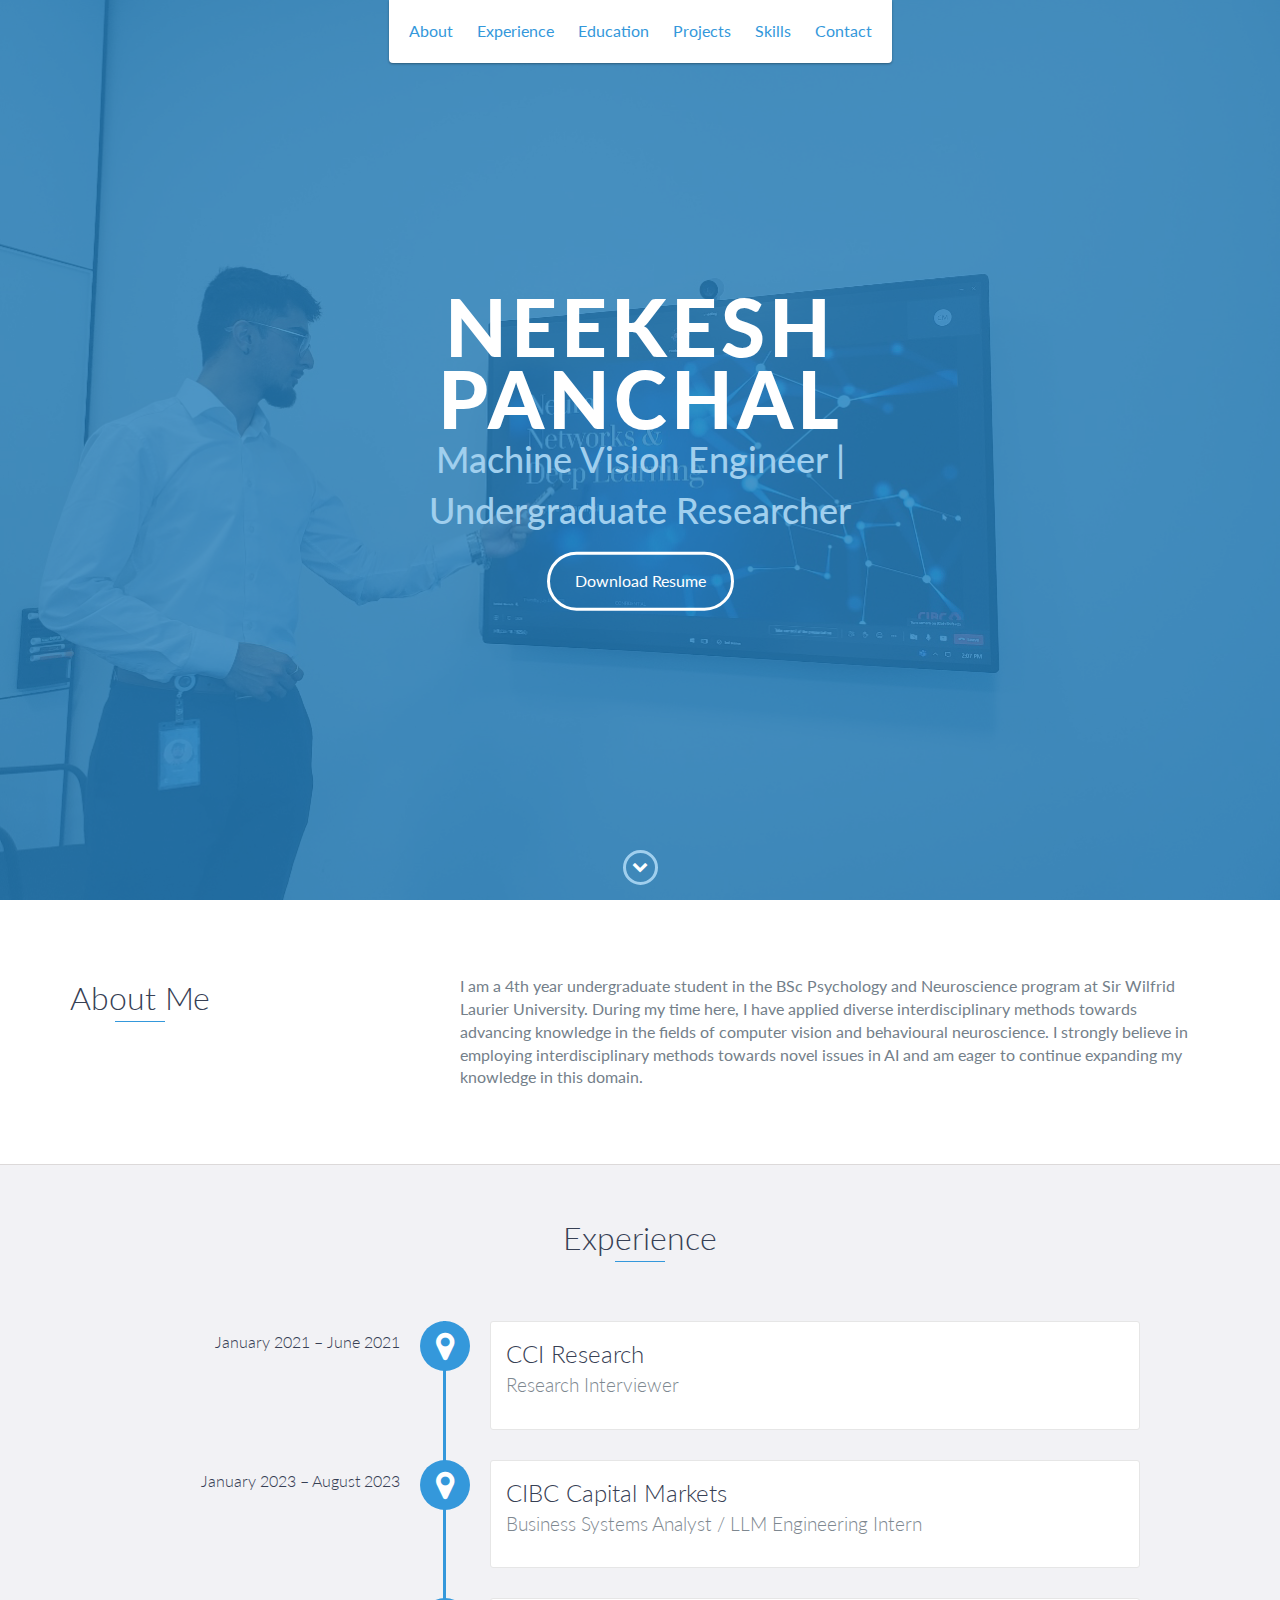
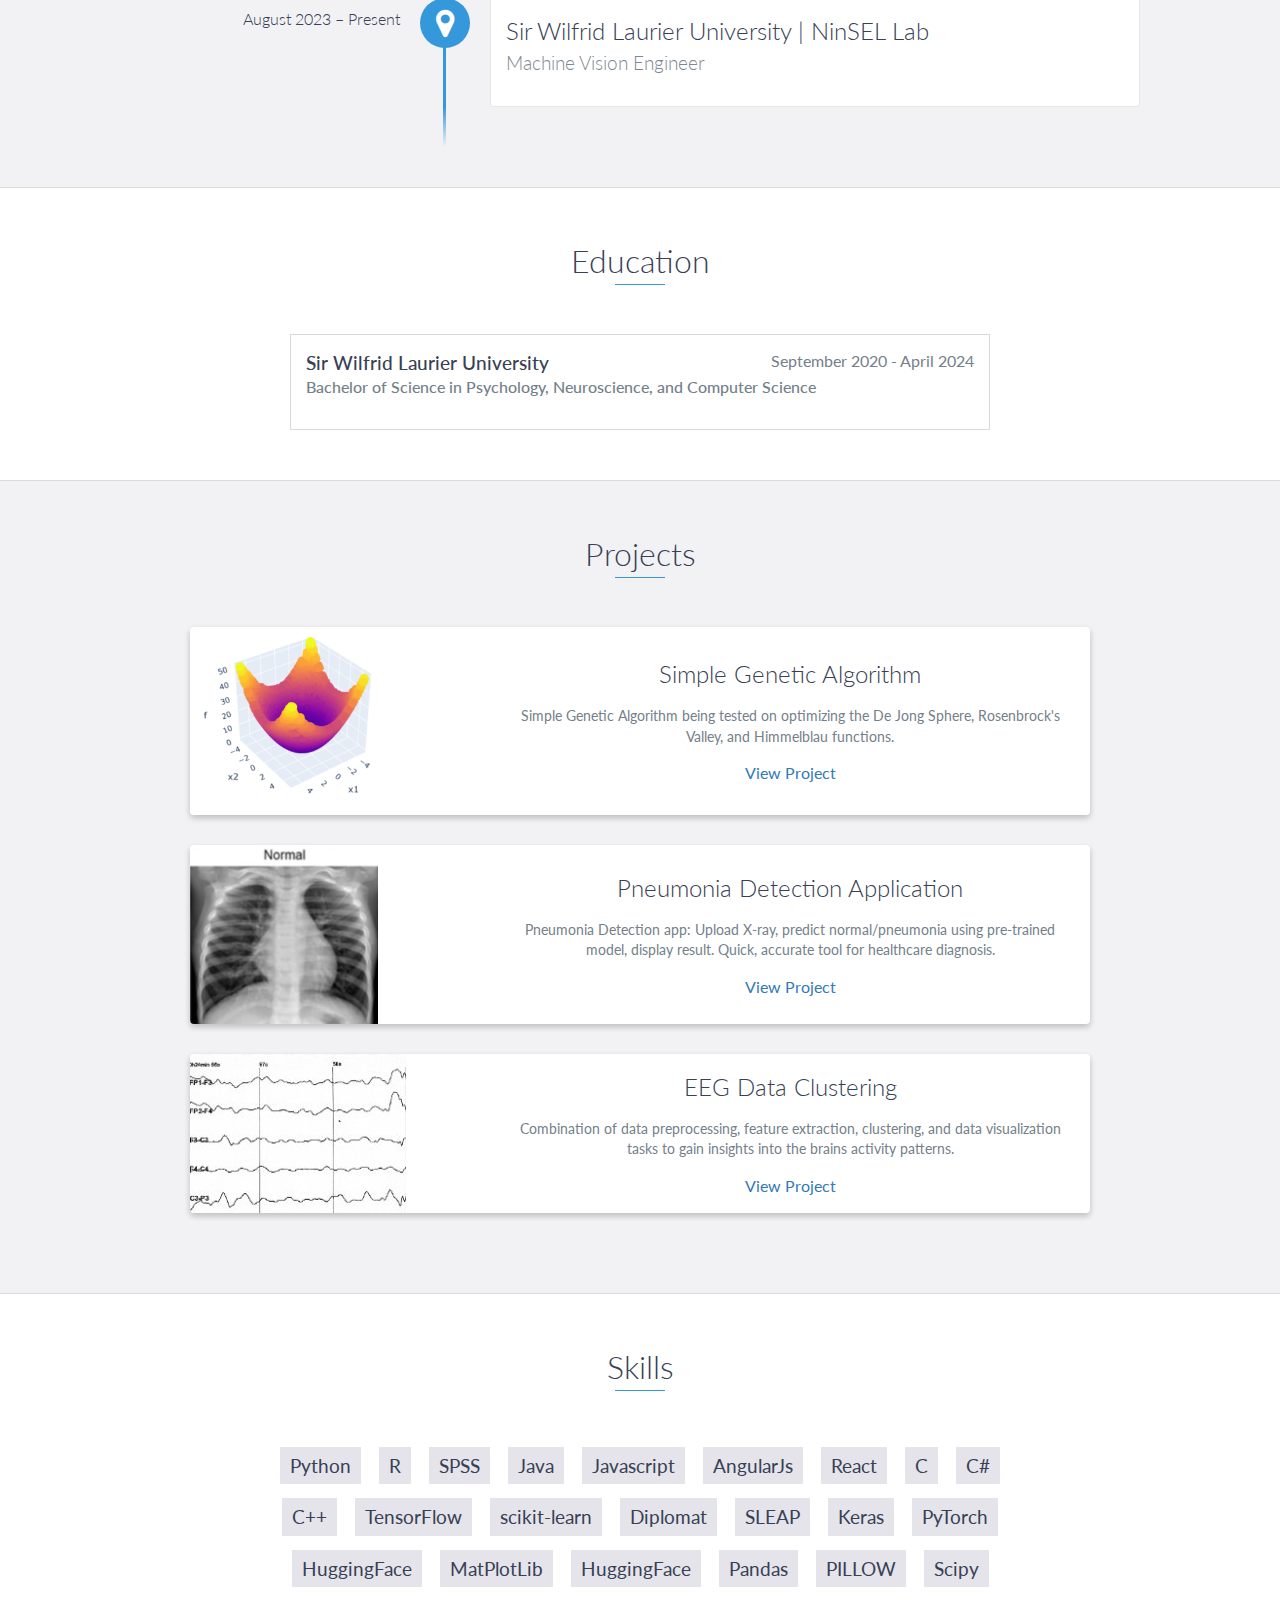
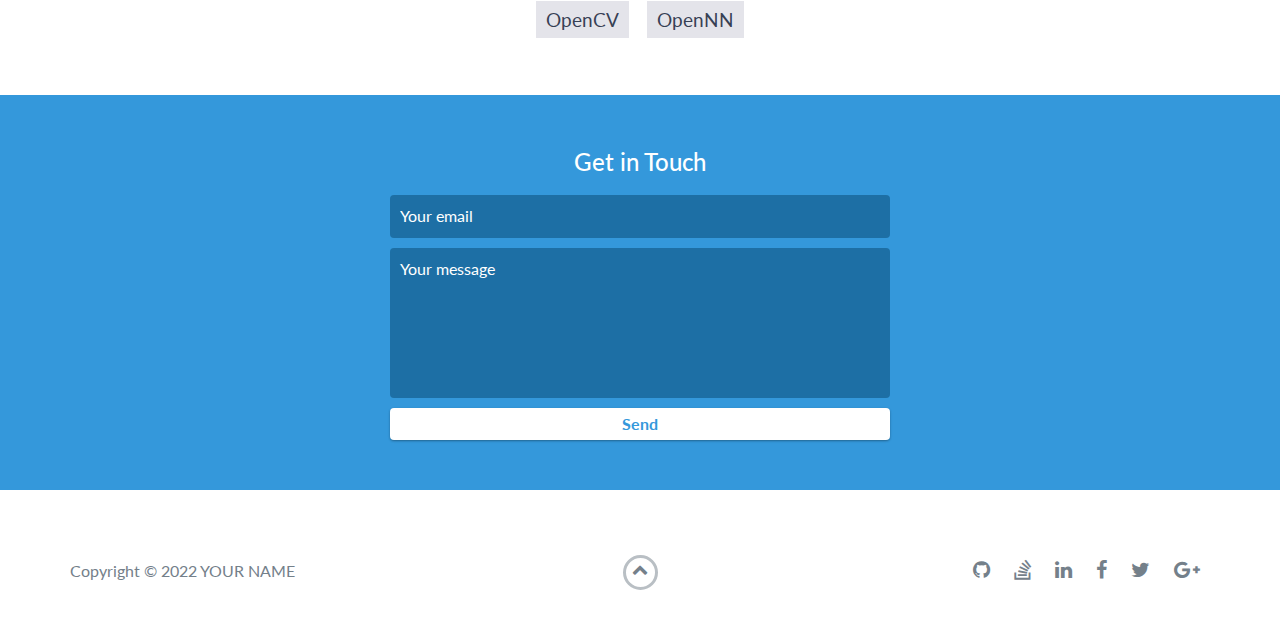
<file: index.html>
<!DOCTYPE html>
<html class="no-js" lang="en">

<head>
    <meta charset="utf-8">
    <meta http-equiv="X-UA-Compatible" content="IE=edge">
    <meta name="viewport" content="width=device-width, initial-scale=1">
    <title>My Portfolio</title>
	<link rel="shortcut icon" href="favicon.ico" type="image/x-icon">
	<link rel="icon" href="favicon.ico" type="image/x-icon">
    <link href="https://fonts.googleapis.com/css?family=Lato:300,400,700,900" rel="stylesheet">
    <link rel="stylesheet" href="libs/font-awesome/css/font-awesome.min.css">
    <link href="css/bootstrap.min.css" rel="stylesheet">
    <link href="css/styles.css" rel="stylesheet">
</head>

<body>
    <div id="mobile-menu-open" class="shadow-large">
        <i class="fa fa-bars" aria-hidden="true"></i>
    </div>
    <!-- End #mobile-menu-toggle -->
    <header>
        <div id="mobile-menu-close">
            <span>Close</span> <i class="fa fa-times" aria-hidden="true"></i>
        </div>
        <ul id="menu" class="shadow">
            <li>
                <a href="#about">About</a>
            </li>
            <li>
                <a href="#experience">Experience</a>
            </li>
            <li>
                <a href="#education">Education</a>
            </li>
            <li>
                <a href="#projects">Projects</a>
            </li>
            <li>
                <a href="#skills">Skills</a>
            </li>
            <li>
                <a href="#contact">Contact</a>
            </li>
        </ul>
    </header>
    <!-- End header -->

    <div id="lead">
        <div id="lead-content">
            <h1>Neekesh Panchal</h1>
            <h2>Machine Vision Engineer | Undergraduate Researcher</h2>
            <a href="C:\Users\Neeku\Downloads\neek_resume.pdf" class="btn-rounded-white">Download Resume</a>
        </div>
        <!-- End #lead-content -->

        <div id="lead-overlay"></div>

        <div id="lead-down">
            <span>
                <i class="fa fa-chevron-down" aria-hidden="true"></i>
            </span>
        </div>
        <!-- End #lead-down -->
    </div>
    <!-- End #lead -->

    <div id="about">
        <div class="container">
            <div class="row">
                <div class="col-md-4">
                    <h2 class="heading">About Me</h2>
                </div>
                <div class="col-md-8">
                    <p>
                        I am a 4th year undergraduate student in the BSc Psychology and Neuroscience program at Sir Wilfrid Laurier University. 
                        During my time here, I have applied diverse interdisciplinary methods towards advancing knowledge in the fields of computer vision and behavioural neuroscience. 
                        I strongly believe in employing interdisciplinary methods towards novel issues in AI and am eager to continue expanding my knowledge in this domain. 
                        
                    </p>
                </div>
            </div>
        </div>
    </div>
    <!-- End #about -->

    <div id="experience" class="background-alt">
        <h2 class="heading">Experience</h2>
        <div id="experience-timeline">
            <div data-date="January 2021 – June 2021">
                <h3>CCI Research</h3>
                <h4>Research Interviewer</h4>
                <p>
                
                </p>
            </div>

            <div data-date="January 2023 – August 2023">
                <h3>CIBC Capital Markets</h3>
                <h4>Business Systems Analyst / LLM Engineering Intern</h4>
                <p>
                </p>
            </div>

            <div data-date="August 2023 – Present">
                <h3>Sir Wilfrid Laurier University | NinSEL Lab</h3>
                <h4>Machine Vision Engineer</h4>
                <p>
                </p>
            </div>
        </div>
    </div>
    <!-- End #experience -->

    <div id="education">
        <h2 class="heading">Education</h2>
        <div class="education-block">
            <h3>Sir Wilfrid Laurier University</h3>
            <span class="education-date">September 2020 - April 2024</span>
            <h4>Bachelor of Science in Psychology, Neuroscience, and Computer Science</h4>
            <p>

            </p>
        </div>
        <!-- End .education-block -->

    </div>
    <!-- End #education -->

    <div id="projects" class="background-alt">
        <h2 class="heading">Projects</h2>
        <div class="container">
            <div class="row">
                <div class="project shadow-large">
                    <div class="project-image">
                        <img src="images/project1.jpg" />
                    </div>
                    <!-- End .project-image -->
                    <div class="project-info">
                        <h3>Simple Genetic Algorithm</h3>
                        <p>
                            Simple Genetic Algorithm being tested on optimizing the De Jong Sphere, Rosenbrock's Valley, and Himmelblau functions.
                        </p>
                        <a href="https://github.com/acceptablehawk/simple-genetic-algorithm">View Project</a>
                    </div>
                    <!-- End .project-info -->
                </div>
                <!-- End .project -->

                <div class="project shadow-large">
                    <div class="project-image">
                        <img src="images/project2.jpg" />
                    </div>
                    <!-- End .project-image -->
                    <div class="project-info">
                        <h3>Pneumonia Detection Application</h3>
                        <p>
                            Pneumonia Detection app: Upload X-ray, predict normal/pneumonia using pre-trained model, display result. Quick, accurate tool for healthcare diagnosis.
                        </p>
                        <a href="https://github.com/acceptablehawk/pneumonia-prediction">View Project</a>
                    </div>
                    <!-- End .project-info -->
                </div>
                
                <!-- End .project -->
                <div class="project shadow-large">
                    <div class="project-image">
                        <img src="images/project3.jpg" />
                    </div>
                    <!-- End .project-image -->
                    <div class="project-info">
                        <h3>EEG Data Clustering</h3>
                        <p>
                            Combination of data preprocessing, feature extraction, clustering, and data visualization tasks to gain insights into the brains activity patterns.
                        </p>
                        <a href="https://github.com/acceptablehawk/EEG-Data-Clustering">View Project</a>
                    </div>
                    <!-- End .project-info -->
                </div>
                <!-- End .project -->

            </div>
        </div>
    </div>
    <!-- End #projects -->

    <div id="skills">
        <h2 class="heading">Skills</h2>
        <ul>
            <li>Python</li>
            <li>R</li>
            <li>SPSS</li>
            <li>Java</li>
            <li>Javascript</li>
            <li>AngularJs</li>
            <li>React</li>
            <li>C</li>
            <li>C#</li>
            <li>C++</li>
            <li>TensorFlow</li>
            <li>scikit-learn</li>
            <li>Diplomat</li>
            <li>SLEAP</li>
            <li>Keras</li>
            <li>PyTorch</li>
            <li>HuggingFace</li>
            <li>MatPlotLib</li>
            <li>HuggingFace</li>
            <li>Pandas</li>
            <li>PILLOW</li>
            <li>Scipy</li>
            <li>OpenCV</li>
            <li>OpenNN</li>
        </ul>
    </div>
    <!-- End #skills -->

    <div id="contact">
        <h2>Get in Touch</h2>
        <div id="contact-form">
            <form method="POST" action="https://formspree.io/f/xqkvwvwq">
                <input type="hidden" name="_subject" value="Contact request from personal website" />
                <input type="email" name="_replyto" placeholder="Your email" required>
                <textarea name="message" placeholder="Your message" required></textarea>
                <button type="submit">Send</button>
            </form>
        </div>
        <!-- End #contact-form -->
    </div>
    <!-- End #contact -->

    <footer>
        <div class="container">
            <div class="row">
                <div class="col-sm-5 copyright">
                    <p>
                        Copyright &copy; <span id="current-year">2022</span> YOUR NAME
                    </p>
                </div>
                <div class="col-sm-2 top">
                    <span id="to-top">
                        <i class="fa fa-chevron-up" aria-hidden="true"></i>
                    </span>
                </div>
                <div class="col-sm-5 social">
                    <ul>
                        <li>
                            <a href="https://github.com/" target="_blank"><i class="fa fa-github" aria-hidden="true"></i></a>
                        </li>
                        <li>
                            <a href="https://stackoverflow.com/" target="_blank"><i class="fa fa-stack-overflow" aria-hidden="true"></i></a>
                        </li>
                        <li>
                            <a href="https://linkedin.com/" target="_blank"><i class="fa fa-linkedin" aria-hidden="true"></i></a>
                        </li>
                        <li>
                            <a href="https://www.facebook.com/" target="_blank"><i class="fa fa-facebook" aria-hidden="true"></i></a>
                        </li>
                        <li>
                            <a href="https://twitter.com/" target="_blank"><i class="fa fa-twitter" aria-hidden="true"></i></a>
                        </li>
                        <li>
                            <a href="https://plus.google.com/" target="_blank"><i class="fa fa-google-plus" aria-hidden="true"></i></a>
                        </li>
                    </ul>
                </div>
            </div>
        </div>
    </footer>
    <!-- End footer -->

    <script src="https://ajax.googleapis.com/ajax/libs/jquery/1.12.4/jquery.min.js"></script>
    <script src="js/scripts.min.js"></script>
</body>

</html>
</file>
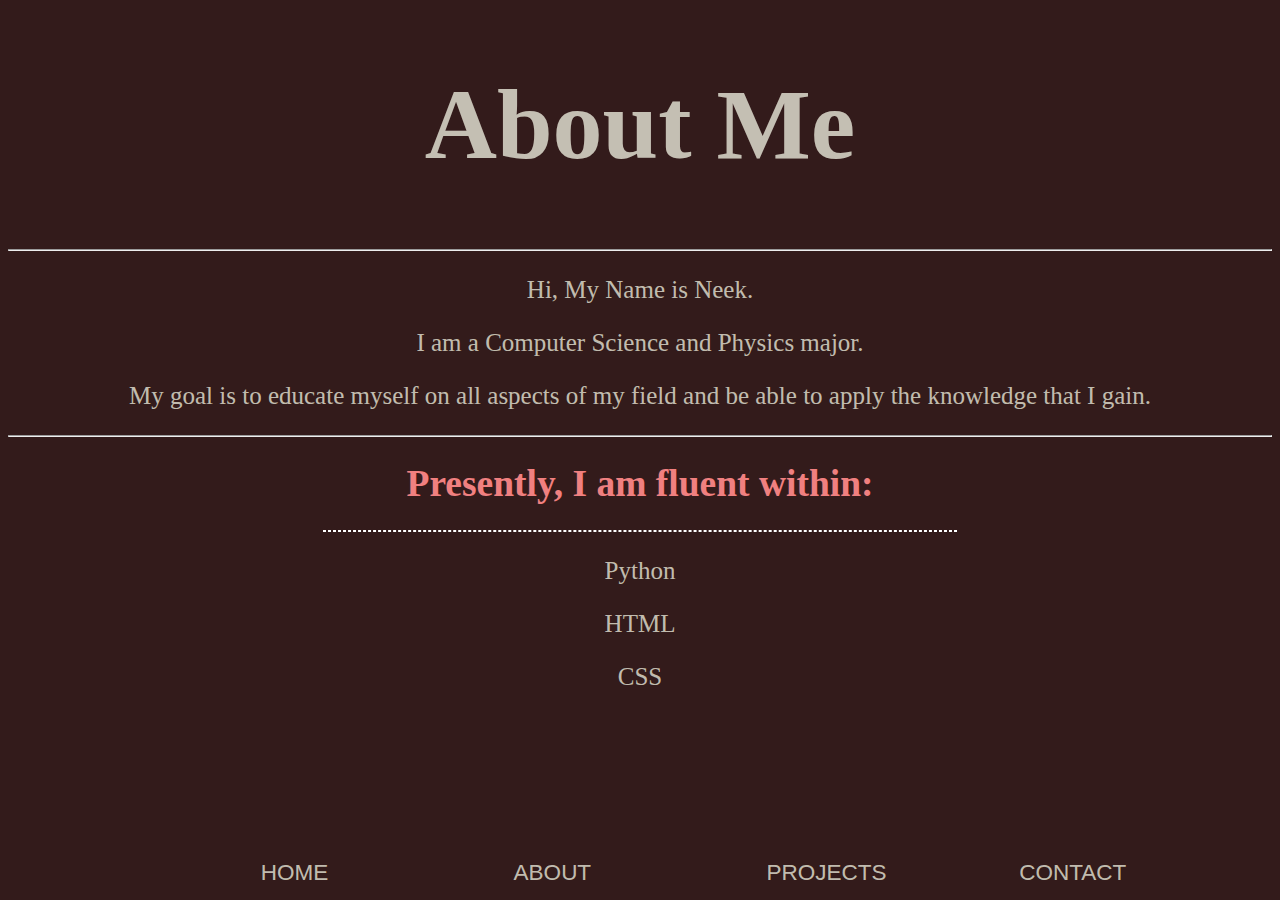
<file: about.html>
<!DOCTYPE html>
<html lang="en">
<head>
    <link href="styles.css" rel="stylesheet" type="text/css">
    <meta charset="UTF-8">
    <meta http-equiv="X-UA-Compatible" content="IE=edge">
    <meta name="viewport" content="width=device-width, initial-scale=1.0">
    <title>About Me</title>
</head>
<body>

    <div class="Title">
        <h1>About Me</h1>
    </div>

    <hr>
    <p>Hi, My Name is Neek.</p>
    <p>I am a Computer Science and Physics major.</p>
    <p>My goal is to educate myself on all aspects of my field and be able to apply the knowledge that I gain.</p>
    <hr>

    <div class=firsthead>
        <h1>Presently, I am fluent within:</h1>
        <hr class="Dotted">
    </div>
    
    <p>Python</p>
    <p>HTML</p>
    <p>CSS</p>

    <li><a href="index.html">HOME</a></li>
    <li><a href="about.html">ABOUT</a></li>
    <li><a href="projects.html">PROJECTS</a></li>
    <li><a href="contact.html">CONTACT</a></li>
    
</body>
</html>
</file>
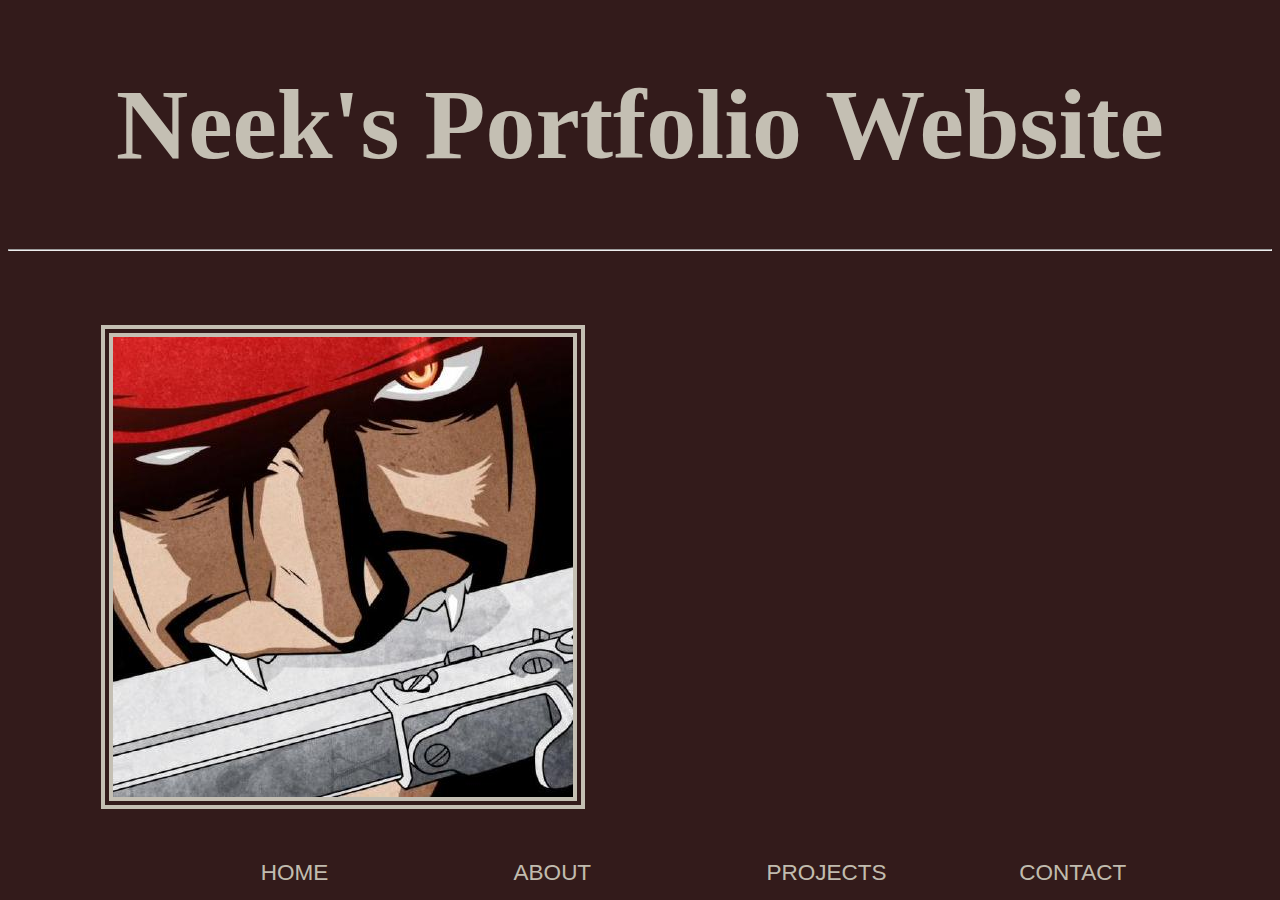
<file: home.html>
<!DOCTYPE html>
<html lang="en">
<head>
    <link href="styles.css" rel="stylesheet" type="text/css">
    <meta charset="UTF-8">
    <meta http-equiv="X-UA-Compatible" content="IE=edge">
    <meta name="viewport" content="width=device-width, initial-scale=1.0">
    <title>Neek's Portfolio</title>
</head>
<body>

    <div class="Title">
    <h1>Neek's Portfolio Website</h1>
    <hr>
    </div>
    <img src="img/hellsing.jfif" alt="Profile Picture" title="Hi!" class="div_img">

    <li><a href="home.html">HOME</a></li>
    <li><a href="about.html">ABOUT</a></li>
    <li><a href="projects.html">PROJECTS</a></li>
    <li><a href="contact.html">CONTACT</a></li>
    
    

</body>
</html>
</file>
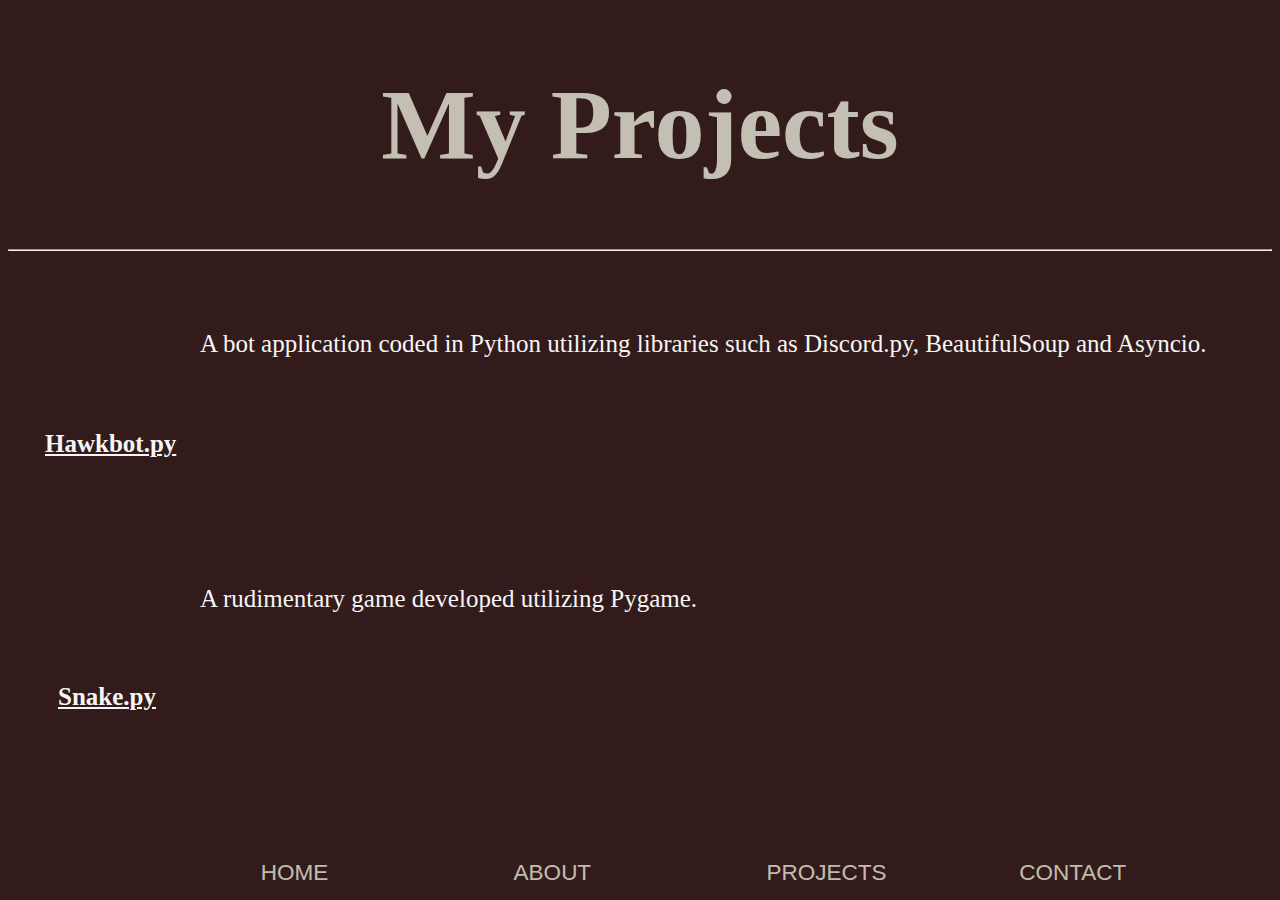
<file: projects.html>
<!DOCTYPE html>
<html lang="en">
<head>
    <link href="styles.css" rel="stylesheet" type="text/css">
    <meta charset="UTF-8">
    <meta http-equiv="X-UA-Compatible" content="IE=edge">
    <meta name="viewport" content="width=device-width, initial-scale=1.0">
    <title>Projects</title>
</head>
<body>

    <div class="Title">
        <h1>My Projects</h1>
        <hr>
    </div>

    <img src="img/hawkbot.png" alt="Profile Picture" title="Hi!" class="div_img2">
    <img src="img/snake.png" alt="Profile Picture" title="Hi!" class="div_img3">
    
    <div class="Hawk">
        <p><u><strong><a href="https://github.com/acceptablehawk/hawk-bot">Hawkbot.py</a></strong></p></u>
    </div>

    <div class=HawkPara>
        <p>A bot application coded in Python utilizing libraries such as Discord.py, BeautifulSoup and Asyncio.</p>
    </div>

    <div class="Snake">
        <p><u><strong><a href="https://github.com/acceptablehawk/snake">Snake.py</a></strong></p></u>
    </div>

    <div class=SnakePara>
        <p>A rudimentary game developed utilizing Pygame.</p>
    </div>


    <li class="SecondLI"><a href="home.html">HOME</a></li>
    <li class="SecondLI"><a href="about.html">ABOUT</a></li>
    <li class="SecondLI"><a href="projects.html">PROJECTS</a></li>
    <li class="SecondLI"><a href="contact.html">CONTACT</a></li>

    
</body>
</html>
</file>
<file: css/styles.css>
/*!
    Title: Dev Portfolio Template
    Version: 1.2.2
    Last Change: 03/25/2020
    Author: Ryan Fitzgerald
    Repo: https://github.com/RyanFitzgerald/devportfolio-template
    Issues: https://github.com/RyanFitzgerald/devportfolio-template/issues

    Description: This file contains all the styles associated with the page
    that don't come from third party libraries. This file gets compiled using
    Gulp and send to the /css folder which is then loaded on the page.
*/body{font-family:'Lato', sans-serif;font-size:16px}body.active{overflow:hidden;z-index:-1}.no-js #experience-timeline>div{background:#fff;padding:10px;margin-bottom:10px;border:1px solid #dcd9d9}.no-js #experience-timeline>div h3{font-size:1.5em;font-weight:300;color:#374054;display:inline-block;margin:0}.no-js #experience-timeline>div h4{font-size:1.2em;font-weight:300;color:#7e8890;margin:0 0 15px 0}.no-js #experience-timeline>div p{color:#74808a;font-size:0.9em;margin:0}.no-js #experience-timeline:before,.no-js #experience-timeline:after{content:none}@keyframes dropHeader{0%{transform:translateY(-100%)}100%{transform:translateY(0)}}header{position:absolute;top:0;left:0;right:0;text-align:center;z-index:10;animation-name:dropHeader;animation-iteration-count:1;animation-timing-function:ease;animation-duration:0.75s}header ul{display:inline-block;background:#fff;text-align:center;padding:10px;margin:0;border-bottom-right-radius:4px;border-bottom-left-radius:4px}header li{display:inline-block}header a{display:block;color:#3498db;padding:10px}header a:hover{color:#217dbb;text-decoration:none;background:#eee;border-radius:4px}header a:focus{color:#3498db;text-decoration:none}header.active{display:block}header.sticky{position:fixed;z-index:999}#menu.active{display:block}#mobile-menu-open{display:none;cursor:pointer;position:fixed;right:15px;top:10px;color:#3498db;font-size:1.5em;z-index:20;padding:0 7px;border-radius:4px;background:#fff}#mobile-menu-close{display:none;text-align:right;width:100%;background:#fff;font-size:1.5em;padding-right:15px;padding-top:10px;cursor:pointer;color:#3498db}#mobile-menu-close span{font-size:0.5em;text-transform:uppercase}#mobile-menu-close i{vertical-align:middle}footer{padding:50px 0}.copyright{padding-top:20px}.copyright p{margin:0;color:#74808a}.top{text-align:center}.top span{cursor:pointer;display:block;margin:15px auto 0 auto;width:35px;height:35px;border-radius:50%;border:3px solid #b9bfc4;text-align:center}.top i{color:#74808a}.social{text-align:right}.social ul{margin:5px 0 0 0;padding:0}.social li{display:inline-block;font-size:1.25em;list-style:none}.social a{display:block;color:#74808a;padding:10px}.social a:hover{color:#3498db}.btn-rounded-white{display:inline-block;color:#fff;padding:15px 25px;border:3px solid #fff;border-radius:30px;transition:.5s ease all}.btn-rounded-white:hover{color:#3498db;background:#fff;text-decoration:none}.shadow{box-shadow:0 1px 3px rgba(0,0,0,0.12),0 1px 2px rgba(0,0,0,0.24)}.shadow-large{box-shadow:0 3px 6px rgba(0,0,0,0.08),0 3px 6px rgba(0,0,0,0.15)}.heading{position:relative;display:inline-block;font-size:2em;font-weight:300;margin:0 0 30px 0}.heading:after{position:absolute;content:'';top:100%;height:1px;width:50px;left:0;right:0;margin:0 auto;background:#3498db}.background-alt{background:#f2f2f5}#lead{position:relative;height:100vh;min-height:500px;max-height:1080px;background:url(../images/lead-bg.jpg);background-size:cover;padding:15px;overflow:hidden}#lead-content{position:absolute;z-index:10;top:50%;left:50%;transform:translate(-50%, -50%);text-align:center}#lead-content h1,#lead-content h2{margin:0}#lead-content h1{color:#fff;font-weight:900;font-size:5em;text-transform:uppercase;letter-spacing:0.05em;line-height:0.9em}#lead-content h2{color:#a0cfee;font-weight:500;font-size:2.25em;margin-bottom:15px}#lead-overlay{position:absolute;height:100%;width:100%;top:0;right:0;bottom:0;left:0;background:rgba(33,125,187,0.8);z-index:1}#lead-down{position:absolute;left:0;right:0;width:100%;text-align:center;z-index:10;bottom:15px;color:#fff}#lead-down span{cursor:pointer;display:block;margin:0 auto;width:35px;height:35px;border-radius:50%;border:3px solid #a0cfee;text-align:center}#lead-down i{animation:pulsate 1.5s ease;animation-iteration-count:infinite;padding-top:5px}@keyframes pulsate{0%{transform:scale(1, 1)}50%{transform:scale(1.2, 1.2)}100%{transform:scale(1, 1)}}#about{padding:75px 15px;border-bottom:1px solid #dcd9d9}#about h2{color:#374054}#about p{color:#74808a;margin:0}#experience{padding:50px 15px;text-align:center;border-bottom:1px solid #dcd9d9}#experience h2{color:#374054}#experience-timeline{margin:30px auto 0 auto;position:relative;max-width:1000px}#experience-timeline:before{position:absolute;content:'';top:0;bottom:0;left:303px;right:auto;height:100%;width:3px;background:#3498db;z-index:0}#experience-timeline:after{position:absolute;content:'';width:3px;height:40px;background:#3498db;background:linear-gradient(to bottom, #3498db, rgba(52,152,219,0));top:100%;left:303px}.vtimeline-content{margin-left:350px;background:#fff;border:1px solid #e6e6e6;padding:15px;border-radius:3px;text-align:left}.vtimeline-content h3{font-size:1.5em;font-weight:300;color:#374054;display:inline-block;margin:0}.vtimeline-content h4{font-size:1.2em;font-weight:300;color:#7e8890;margin:0 0 15px 0}.vtimeline-content p{color:#74808a;font-size:0.9em;margin:0}.vtimeline-point{position:relative;display:block;vertical-align:top;margin-bottom:30px}.vtimeline-icon{position:relative;color:#fff;width:50px;height:50px;background:#3498db;border-radius:50%;float:left;z-index:99;margin-left:280px}.vtimeline-icon i{display:block;font-size:2em;margin-top:10px}.vtimeline-date{width:260px;text-align:right;position:absolute;left:0;top:10px;font-weight:300;color:#374054}#education{padding:50px 15px 20px 15px;border-bottom:1px solid #dcd9d9;text-align:center}#education h2{color:#374054;margin-bottom:50px}.education-block{max-width:700px;margin:0 auto 30px auto;padding:15px;border:1px solid #dcd9d9;text-align:left}.education-block h3{font-weight:500;float:left;margin:0;color:#374054}.education-block span{color:#74808a;float:right}.education-block h4{color:#74808a;clear:both;font-weight:500;margin:0 0 15px 0}.education-block p,.education-block ul{margin:0;color:#74808a;font-size:0.9em}.education-block ul{padding:0 0 0 15px}#projects{padding:50px 15px;border-bottom:1px solid #dcd9d9;text-align:center}#projects h2{color:#374054;margin-bottom:50px}.project{position:relative;max-width:900px;margin:0 auto 30px auto;overflow:hidden;background:#fff;border-radius:4px}.project-image{float:left}.project-info{position:absolute;top:50%;transform:translateY(-50%);margin-left:300px;padding:15px}.project-info h3{font-size:1.5em;font-weight:300;color:#374054;margin:0 0 15px 0}.project-info p{color:#74808a;margin:0 0 15px 0;font-size:0.9em}.no-image .project-info{position:relative;margin:0;padding:30px 15px;transform:none}#more-projects{display:none}#skills{padding:50px 15px;text-align:center}#skills h2{color:#374054;margin-bottom:50px}#skills ul{display:block;margin:0 auto;padding:0;max-width:800px}#skills li{display:inline-block;margin:7px;padding:5px 10px;color:#374054;background:#e4e4ea;list-style:none;cursor:default;font-size:1.2em}#contact{padding:50px 15px;background:#3498db;text-align:center}#contact h2{margin:0 0 15px 0;color:#fff;font-weight:500}#contact-form{max-width:500px;margin:0 auto}#contact-form input,#contact-form textarea{display:block;width:100%;padding:10px;border-radius:4px;border:none;margin-bottom:10px;background:#1d6fa5;color:#fff;transition:.5s ease all}#contact-form input::-webkit-input-placeholder,#contact-form textarea::-webkit-input-placeholder{color:#fff}#contact-form input:-moz-placeholder,#contact-form textarea:-moz-placeholder{color:#fff;opacity:1}#contact-form input::-moz-placeholder,#contact-form textarea::-moz-placeholder{color:#fff;opacity:1}#contact-form input:-ms-input-placeholder,#contact-form textarea:-ms-input-placeholder{color:#fff}#contact-form input:focus,#contact-form textarea:focus{outline:none;background:#16527a}#contact-form textarea{height:150px;resize:none}#contact-form button{display:block;width:100%;background:#fff;border-radius:4px;padding:5px 10px;border:none;color:#3498db;font-weight:700;box-shadow:0 1px 3px rgba(0,0,0,0.12),0 1px 2px rgba(0,0,0,0.24);transition:.5s ease all}#contact-form button:hover{box-shadow:0 10px 20px rgba(0,0,0,0.19),0 6px 6px rgba(0,0,0,0.23)}.optional-section{padding:50px 15px;text-align:center;border-top:1px solid #dcd9d9}.optional-section h2{color:#374054}.optional-section-block{max-width:700px;margin:0 auto 30px auto;padding:15px;border:1px solid #dcd9d9;background:#fff;text-align:left}.optional-section-block h3{font-weight:500;margin:0 0 15px 0;color:#374054}.optional-section-block h4{color:#74808a;clear:both;font-weight:500;margin:0 0 15px 0}.optional-section-block p,.optional-section-block ul{margin:0 0 15px 0;color:#74808a;font-size:0.9em}.optional-section-block ul{padding:0 0 0 15px}@media only screen and (max-width: 750px){#experience-timeline:before,#experience-timeline:after{left:23px}.vtimeline-date{width:auto;text-align:left;position:relative;margin-bottom:15px;display:block;margin-left:70px}.vtimeline-icon{margin-left:0}.vtimeline-content{margin-left:70px}}@media only screen and (max-width: 992px){#lead{height:auto;min-height:auto;max-height:auto;padding:100px 15px}#lead-content{position:relative;transform:none;left:auto;top:auto}#lead-content h1{font-size:3em}#lead-content h2{font-size:1.75em}#about{text-align:center}#about p{text-align:left}}@media only screen and (max-width: 768px){header{position:fixed;display:none;z-index:999;animation:none;bottom:0;height:100%}#mobile-menu-open,#mobile-menu-close{display:block}#menu{height:100%;overflow-y:auto;box-shadow:none;border-radius:0;width:100%}#menu li{display:block;margin-bottom:10px}#lead-content h1{font-size:2em}#lead-content h2{font-size:1.3em}#lead-content a{padding:10px 20px}#lead-down{display:none}.education-block h3,.education-block span{float:none}.project-image{display:none}.project-info{position:relative;margin:0;padding:30px 15px;top:auto;transform:none}footer{text-align:center}.social{text-align:center}}@media only screen and (max-width: 480px){#lead-content h1{font-size:1.5em}#lead-content h2{font-size:1em}#lead-content a{font-size:0.9em;padding:5px 10px}}
</file>
<file: styles.css>
body
{
    background-color: rgb(51, 27, 27);
    font-family:serif;
    font-size: 25px;
    color:rgba(233, 233, 217, 0.801);
    text-align:center;
}

li
{
    list-style-type: none;
    display: inline;
    text-align: center;
    padding:10%;

}

hr
{
    color:lightcoral;
}

li a
{
    font-family:'Trebuchet MS', 'Lucida Sans Unicode', 'Lucida Grande', 'Lucida Sans', Arial, sans-serif;
    background-image: linear-gradient(to right, rgba(255,255,255,0) 50%, rgb(100, 27, 27) 25%);
    color:rgba(233, 233, 217, 0.801);
    text-decoration: none;
    font-size: 0.9em;
    line-height: 1.5em;
    background-position: -0% 0;
    background-size: 410% auto;
    text-decoration: none;
    transition: background-position 0.3s ease-out;
    position:absolute;
    bottom:10px;
    


}

.firsthead
{
    color:lightcoral;
    font-size:75%;
}

.Dotted
{
    border: 1px dashed white;
    width: 50%;
}

.div_img
{
    border: 12px double rgba(233, 233, 217, 0.801);
    position: absolute;
    top:325px;
    right: 695px;
    
}

.div_img2
{
    border: 12px double rgba(233, 233, 217, 0.801);
    position: absolute;
    top:275px;
    right: 1700px;
    
}

.div_img3
{
    width: 6.95%;
    border: 12px double rgba(233, 233, 217, 0.801);
    position: absolute;
    top:525px;
    right: 1700px;
    
}

.div_img4
{
    width: 6.95%;
    position: absolute;
    top:300px;
    right: 1700px;
}

.Snake
{
    color:whitesmoke;
    position:absolute;
    top:658px;
    left:58px;
}

.Title
{
    color:rgba(233, 233, 217, 0.801);
    font-size: 50px;
    text-align: center;
}


.HawkPara
{
    color: whitesmoke;
    position:absolute;
    top:305px;
    left:200px

}

.Hawk
{
    color:whitesmoke;
    position:absolute;
    top:405px;
    left:45px;
}

a 
{
    text-decoration: none;
    color:whitesmoke;
}

body li a:hover{
    background-position: -99.99% 0;
}


.SnakePara
{
    color: whitesmoke;
    position:absolute;
    top:560px;
    left:200px
}


.email
{
    color:whitesmoke;
    position:absolute;
    top:320px;
    left:200px
}

.div_img5
{
    width: 8.2%;
    color:whitesmoke;
    position:absolute;
    top:470px;
    left:43px
}

.github
{
    color:whitesmoke;
    position:absolute;
    top:500px;
    left:200px
}

.div_img6
{
    width: 8%;
    color:whitesmoke;
    position:absolute;
    top:670px;
    left:45px
}

.discord
{
    color:whitesmoke;
    position:absolute;
    top:695px;
    left:200px
}
</file>
